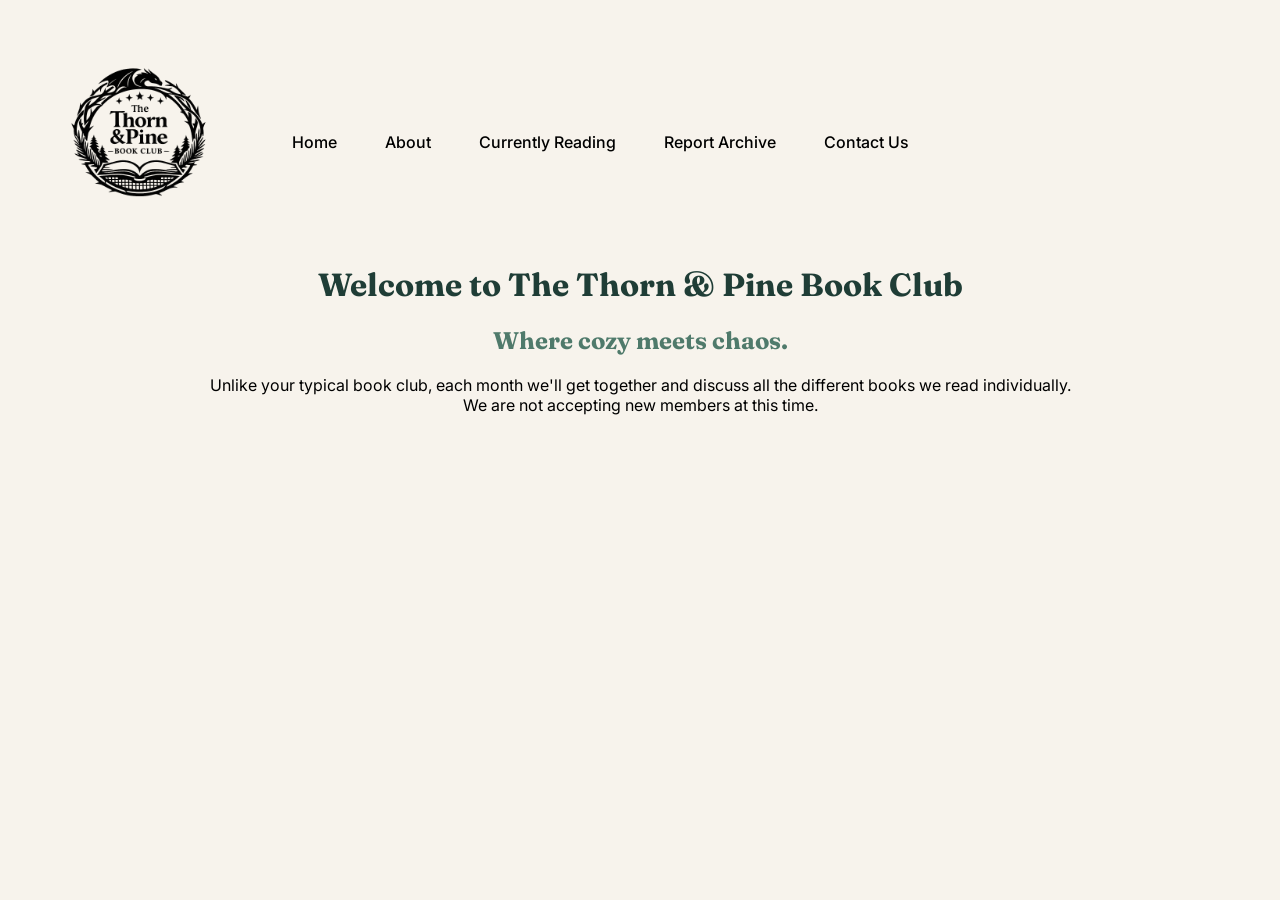
<file: index.html>
<!DOCTYPE html>
<html>
  <head>
    <title>Thorn & Pine Book Club</title>
    <link rel="stylesheet" href="style.css">
  </head>

  <body>

    <div class="page">

      <header class="site-header">
        <div class="logo">
          <img 
            src="images/primary logo bw.png"
            width="200"
            height="200"
            alt="Thorn & Pine Logo">
        </div>

<nav class="nav">
  <ul class="menu">

    <li><a href="index.html">Home</a></li>

    <!-- <li class="has-dropdown">
      <a href="#">Find Your Next Read</a>
      <ul class="dropdown">
        <li><a href="deals.html">Deals</a></li>
        <li><a href="libby.html">Libby Now</a></li>
        <li><a href="leaving-ku.html">Leaving KU</a></li>
        <li><a href="local-stores.html">Local Stores</a></li>
      </ul>
    </li>

    <li class="has-dropdown">
      <a href="#">Club Dashboard</a>
      <ul class="dropdown">
        <li><a href="stats.html">Stats</a></li>
        <li><a href="awards.html">Awards</a></li>
        <li><a href="year-review.html">Year in Review</a></li>
      </ul>
    </li>

    <li class="has-dropdown">
      <a href="#">Books We’ve Read</a>
      <ul class="dropdown">
        <li><a href="genre.html">By Genre</a></li>
        <li><a href="rating.html">By Rating</a></li>
        <li><a href="dnf.html">DNF Graveyard</a></li>
        <li><a href="series.html">Series Tracker</a></li>
      </ul>
    </li>

    <li class="has-dropdown">
      <a href="#">Community</a>
      <ul class="dropdown">
        <li><a href="events.html">Events Calendar</a></li>
        <li><a href="recaps.html">Meeting Recaps</a></li>
        <li><a href="spotlight.html">Member Spotlight</a></li>
        <li><a href="hot-takes.html">Hot Takes</a></li>
      </ul>
    </li> -->

    <li><a href="about.html">About</a></li>

    <li><a href="currentlyreading.html">Currently Reading</a></li>

    <li><a href="reportarchive.html">Report Archive</a></li>

    <li><a href="contact.html">Contact Us</a></li>


  </ul>
</nav>
        </div>
      </header>

      <h1>Welcome to The Thorn & Pine Book Club</h1>
      <h2>Where cozy meets chaos.</h2>
    <p>Unlike your typical book club, each month we'll get together and discuss all the different books we read individually.
    <br>We are not accepting new members at this time.</p>
    </div>

  </body>
</html>
</file>
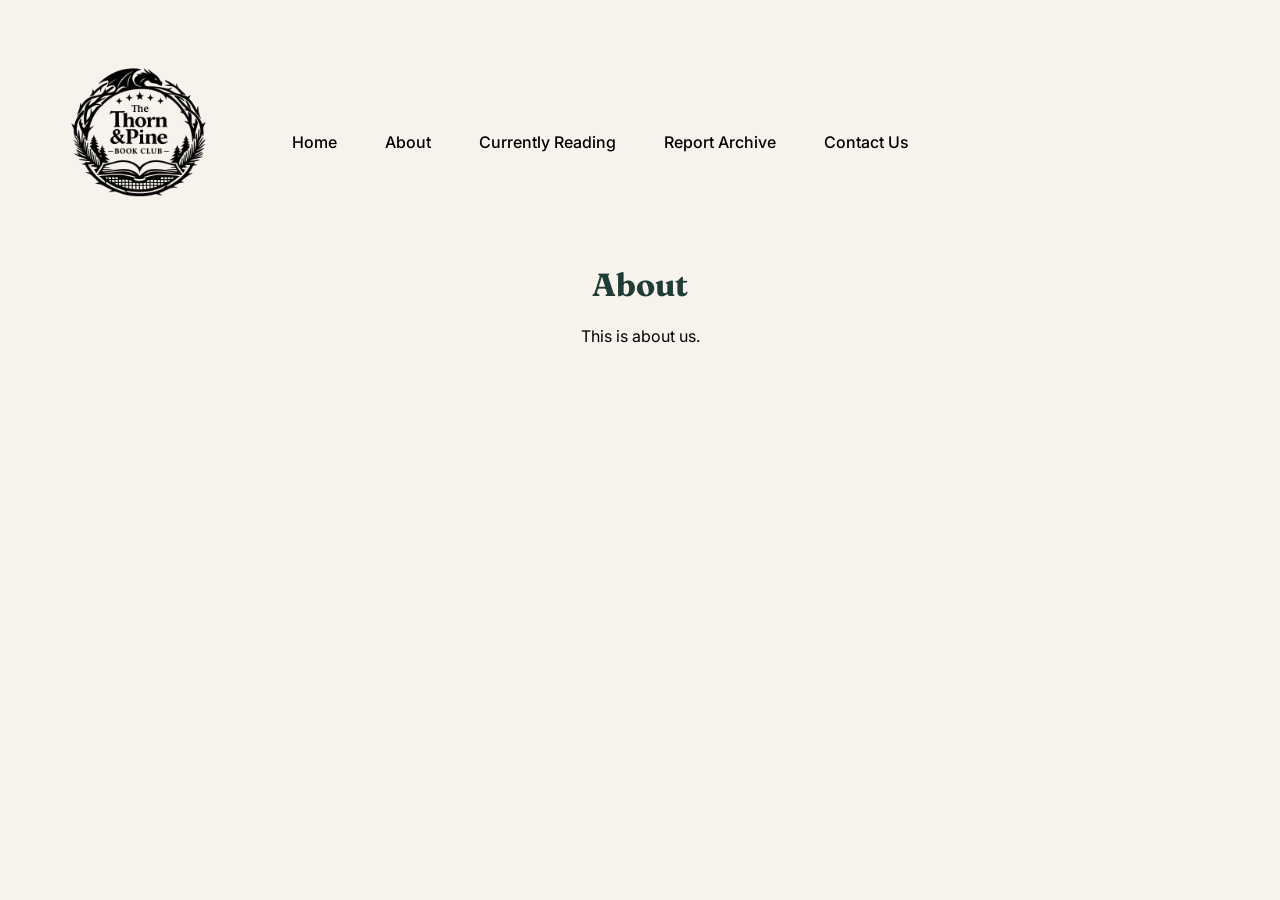
<file: about.html>
<!DOCTYPE html>
<html>
  <head>
    <title>Thorn & Pine Book Club</title>
    <link rel="stylesheet" href="style.css">
  </head>

  <body>

    <div class="page">

      <header class="site-header">
        <div class="logo">
          <img 
            src="images/primary logo bw.png"
            width="200"
            height="200"
            alt="Thorn & Pine Logo">
        </div>

<nav class="nav">
  <ul class="menu">

    <li><a href="index.html">Home</a></li>

    <!-- <li class="has-dropdown">
      <a href="#">Find Your Next Read</a>
      <ul class="dropdown">
        <li><a href="deals.html">Deals</a></li>
        <li><a href="libby.html">Libby Now</a></li>
        <li><a href="leaving-ku.html">Leaving KU</a></li>
        <li><a href="local-stores.html">Local Stores</a></li>
      </ul>
    </li>

    <li class="has-dropdown">
      <a href="#">Club Dashboard</a>
      <ul class="dropdown">
        <li><a href="stats.html">Stats</a></li>
        <li><a href="awards.html">Awards</a></li>
        <li><a href="year-review.html">Year in Review</a></li>
      </ul>
    </li>

    <li class="has-dropdown">
      <a href="#">Books We’ve Read</a>
      <ul class="dropdown">
        <li><a href="genre.html">By Genre</a></li>
        <li><a href="rating.html">By Rating</a></li>
        <li><a href="dnf.html">DNF Graveyard</a></li>
        <li><a href="series.html">Series Tracker</a></li>
      </ul>
    </li>

    <li class="has-dropdown">
      <a href="#">Community</a>
      <ul class="dropdown">
        <li><a href="events.html">Events Calendar</a></li>
        <li><a href="recaps.html">Meeting Recaps</a></li>
        <li><a href="spotlight.html">Member Spotlight</a></li>
        <li><a href="hot-takes.html">Hot Takes</a></li>
      </ul>
    </li> -->

    <li><a href="about.html">About</a></li>

    <li><a href="currentlyreading.html">Currently Reading</a></li>

    <li><a href="reportarchive.html">Report Archive</a></li>

    <li><a href="contact.html">Contact Us</a></li>

  </ul>
</nav>
        </div>
      </header>

      <h1>About</h1>
      <p>This is about us.</p>
      
    </div>

  </body>
</html>
</file>
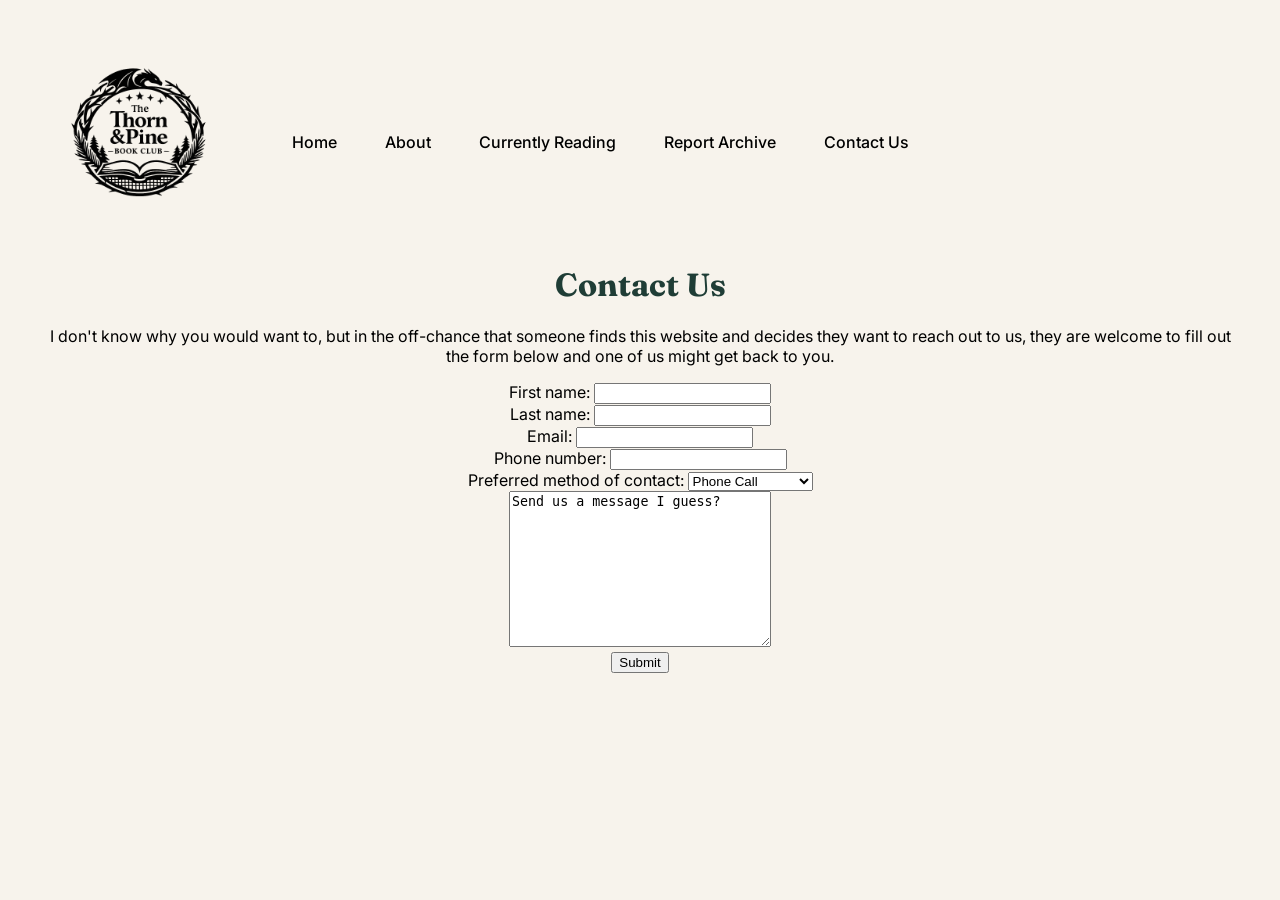
<file: contact.html>
<!DOCTYPE html>
<html>
  <head>
    <title>Thorn & Pine Book Club</title>
    <link rel="stylesheet" href="style.css">
  </head>

  <body>

    <div class="page">

      <header class="site-header">
        <div class="logo">
          <img 
            src="images/primary logo bw.png"
            width="200"
            height="200"
            alt="Thorn & Pine Logo">
        </div>

<nav class="nav">
  <ul class="menu">

    <li><a href="index.html">Home</a></li>

    <!-- <li class="has-dropdown">
      <a href="#">Find Your Next Read</a>
      <ul class="dropdown">
        <li><a href="deals.html">Deals</a></li>
        <li><a href="libby.html">Libby Now</a></li>
        <li><a href="leaving-ku.html">Leaving KU</a></li>
        <li><a href="local-stores.html">Local Stores</a></li>
      </ul>
    </li>

    <li class="has-dropdown">
      <a href="#">Club Dashboard</a>
      <ul class="dropdown">
        <li><a href="stats.html">Stats</a></li>
        <li><a href="awards.html">Awards</a></li>
        <li><a href="year-review.html">Year in Review</a></li>
      </ul>
    </li>

    <li class="has-dropdown">
      <a href="#">Books We’ve Read</a>
      <ul class="dropdown">
        <li><a href="genre.html">By Genre</a></li>
        <li><a href="rating.html">By Rating</a></li>
        <li><a href="dnf.html">DNF Graveyard</a></li>
        <li><a href="series.html">Series Tracker</a></li>
      </ul>
    </li>

    <li class="has-dropdown">
      <a href="#">Community</a>
      <ul class="dropdown">
        <li><a href="events.html">Events Calendar</a></li>
        <li><a href="recaps.html">Meeting Recaps</a></li>
        <li><a href="spotlight.html">Member Spotlight</a></li>
        <li><a href="hot-takes.html">Hot Takes</a></li>
      </ul>
    </li> -->

    <li><a href="about.html">About</a></li>

    <li><a href="currentlyreading.html">Currently Reading</a></li>

    <li><a href="reportarchive.html">Report Archive</a></li>

    <li><a href="contact.html">Contact Us</a></li>


  </ul>
</nav>
        </div>
      </header>

      <h1>Contact Us</h1>
    <p>I don't know why you would want to, but in the off-chance that someone finds this website and decides they want to reach out to us, they are welcome to fill out the form below and one of us might get back to you.</p>
   <form>
    <label for="fname">First name:</label>
<input type="text" id="fname" name="fname"><br>
         <label for="lname">Last name:</label>
<input type="text" id="lname" name="lname"><br>
         <label for="email">Email:</label>
<input type="text" id="email" name="email"><br>
         <label for="pnumber">Phone number:</label>
<input type="text" id="pnumber" name="pnumber"><br>
     <label for="contacttype">Preferred method of contact:</label>
<select id="contacttype" name="contacttype">
  <option value="phonecall">Phone Call</option>
  <option value="phonetext">Phone Text</option>
  <option value="email">Email</option>
  <option value="dmonfacebook">DM on Instagram</option>
  <option value="inperson">In Person</option>
</select><br>
     <textarea name="message" rows="10" cols="30">
Send us a message I guess?
</textarea><br>
     <button type="button" onclick="alert('I have not quite figured out how to collect the data from the form you just filled out, but I hope you enjoyed the process at least.')">Submit</button>
   </form> 
  </div>

  </body>
</html>
</file>
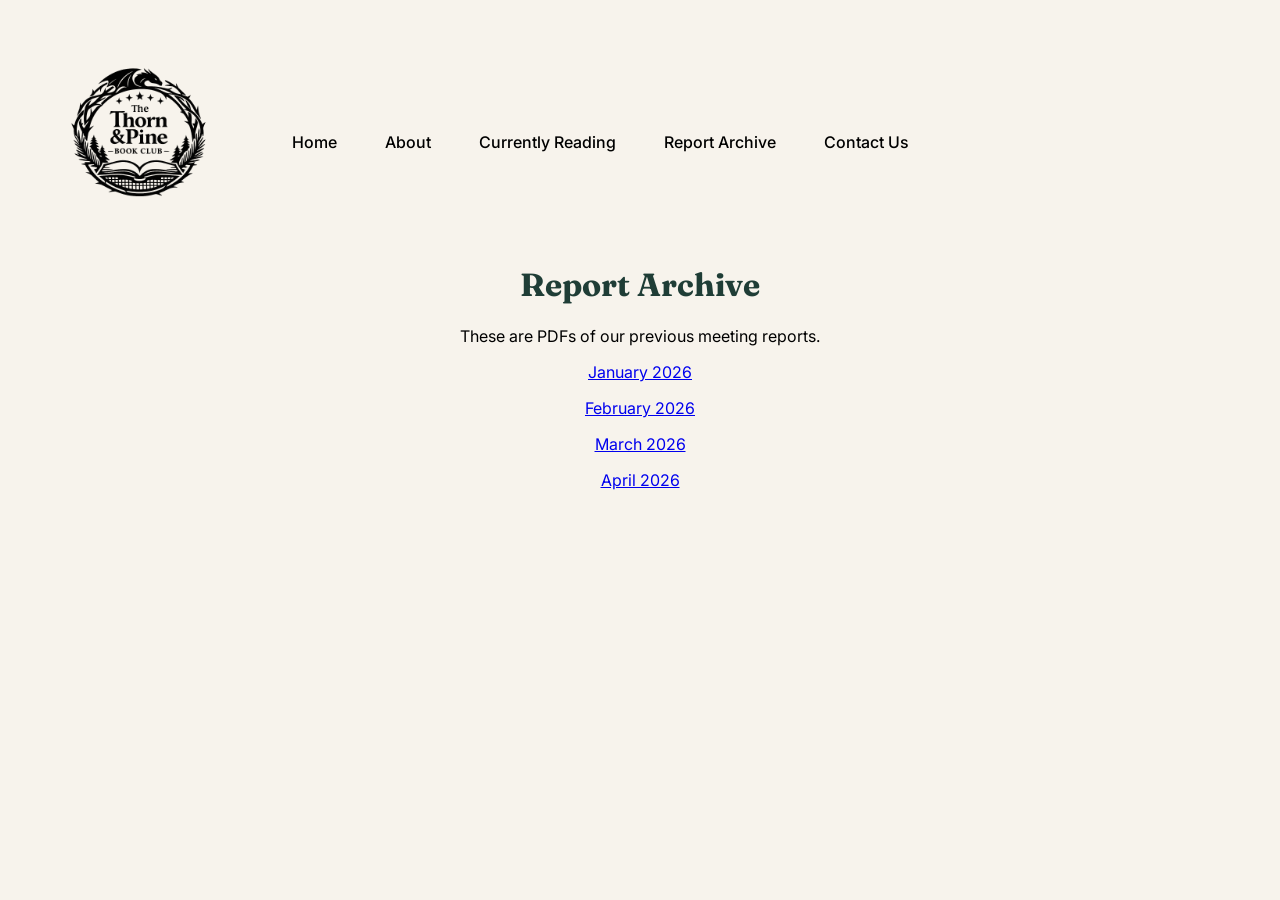
<file: reportarchive.html>
<!DOCTYPE html>
<html>
  <head>
    <title>Thorn & Pine Book Club</title>
    <link rel="stylesheet" href="style.css">
  </head>

  <body>

    <div class="page">

      <header class="site-header">
        <div class="logo">
          <img 
            src="images/primary logo bw.png"
            width="200"
            height="200"
            alt="Thorn & Pine Logo">
        </div>

<nav class="nav">
  <ul class="menu">

    <li><a href="index.html">Home</a></li>

    <!-- <li class="has-dropdown">
      <a href="#">Find Your Next Read</a>
      <ul class="dropdown">
        <li><a href="deals.html">Deals</a></li>
        <li><a href="libby.html">Libby Now</a></li>
        <li><a href="leaving-ku.html">Leaving KU</a></li>
        <li><a href="local-stores.html">Local Stores</a></li>
      </ul>
    </li>

    <li class="has-dropdown">
      <a href="#">Club Dashboard</a>
      <ul class="dropdown">
        <li><a href="stats.html">Stats</a></li>
        <li><a href="awards.html">Awards</a></li>
        <li><a href="year-review.html">Year in Review</a></li>
      </ul>
    </li>

    <li class="has-dropdown">
      <a href="#">Books We’ve Read</a>
      <ul class="dropdown">
        <li><a href="genre.html">By Genre</a></li>
        <li><a href="rating.html">By Rating</a></li>
        <li><a href="dnf.html">DNF Graveyard</a></li>
        <li><a href="series.html">Series Tracker</a></li>
      </ul>
    </li>

    <li class="has-dropdown">
      <a href="#">Community</a>
      <ul class="dropdown">
        <li><a href="events.html">Events Calendar</a></li>
        <li><a href="recaps.html">Meeting Recaps</a></li>
        <li><a href="spotlight.html">Member Spotlight</a></li>
        <li><a href="hot-takes.html">Hot Takes</a></li>
      </ul>
    </li> -->

    <li><a href="about.html">About</a></li>

    <li><a href="currentlyreading.html">Currently Reading</a></li>

    <li><a href="reportarchive.html">Report Archive</a></li>

    <li><a href="contact.html">Contact Us</a></li>

  </ul>
</nav>
        </div>
      </header>

      <h1>Report Archive</h1>
      <p>These are PDFs of our previous meeting reports.</p>
    <p><a href="reports/2026.01.pdf">January 2026</a></p>
    <p><a href="reports/2026.02.pdf">February 2026</a></p>
    <p><a href="reports/2026.03.pdf">March 2026</a></p>
    <p><a href="reports/2026.04.pdf">April 2026</a></p>
      
    </div>

  </body>
</html>
</file>
<file: style.css>
@import url('https://fonts.googleapis.com/css2?family=DM+Serif+Display:ital@0;1&family=Fraunces:ital,opsz,wght@0,9..144,100..900;1,9..144,100..900&family=Inter:ital,opsz,wght@0,14..32,100..900;1,14..32,100..900&display=swap');

body {
  font-family: 'Inter', sans-serif;
  margin: 40px;
  background-color: #f7f3ec;
  text-align: center;
}

h1 {
  font-family: 'Fraunces', serif;
  color: #1f3d36;
}

h2 {
  font-family: 'Fraunces', serif;
  color: #4f7a6b;
}

.site-header {
  display: flex;
  align-items: center;   /* vertically align logo + nav */
  gap: 40px; /* controls spacing between logo + nav */
}

/* Remove default list styles */
.menu,
.dropdown {
  list-style: none;
  padding: 0;
  margin: 0;
}

/* Top-level menu */
.menu {
  display: flex;
  gap: 24px;
}

/* Links */
.menu a {
  text-decoration: none;
  color: var(--text-color);
  font-weight: 500;
  padding: 8px 12px;
  display: block;
}

/* Parent items */
.has-dropdown {
  position: relative;
}

/* Hide dropdown initially */
.dropdown {
  position: absolute;
  top: 100%;
  left: 0;

  background: #ffffff; /* solid background */
  color: #222;

  border: 1px solid rgba(0,0,0,0.1);
  min-width: 220px;

  display: none;
  flex-direction: column;

  box-shadow: 0 10px 25px rgba(0,0,0,0.15);
  border-radius: 8px;
}

/* Dropdown links */
.dropdown li a {
  padding: 10px 14px;
}

/* Show dropdown on hover */
.has-dropdown:hover .dropdown {
  display: block;
}

/* Hover effect */
.menu a:hover {
  background: rgba(0,0,0,0.05);
  border-radius: 6px;
}
</file>
